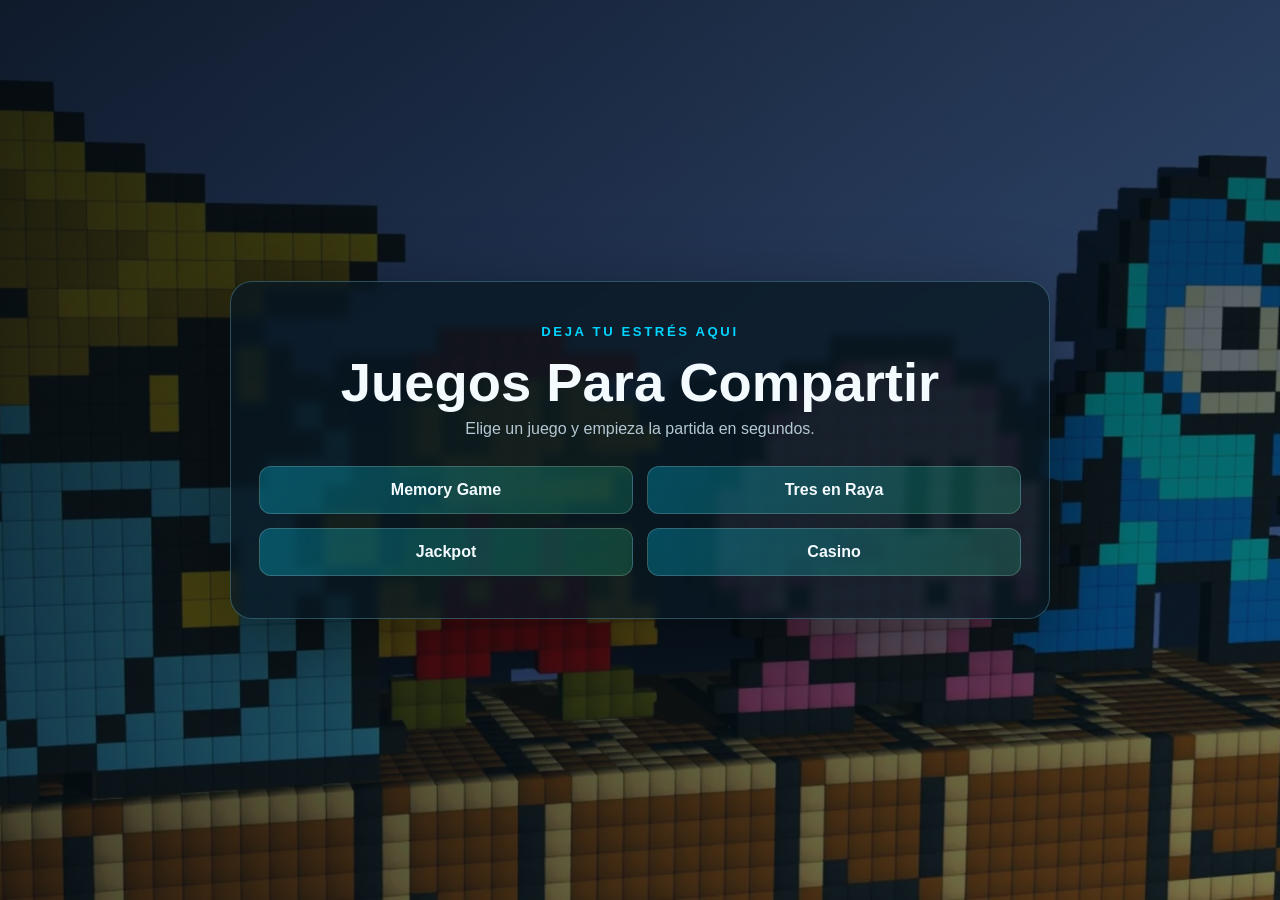
<file: index.html>
<!DOCTYPE html>
<html lang="es">

<head>
    <meta charset="UTF-8">
    <meta name="viewport" content="width=device-width, initial-scale=1.0">
    <link rel="stylesheet" href="./estilos.css">
    <title>Games</title>
</head>

<body>
    <main class="landing">
        <p class="eyebrow">Deja Tu Estrés Aqui</p>
        <h1>Juegos Para Compartir</h1>
        <p class="subtitle">Elige un juego y empieza la partida en segundos.</p>

        <nav class="games-nav" aria-label="Lista de juegos">

            <a href="./JuegoMemory/memory.html">Memory Game</a>
            <a href="./tresEnraya/tres.html">Tres en Raya</a>
            <a href="./tragaperras02/cirsas.html">Jackpot</a>
            <a href="./casino2/casino.html">Casino</a>
        </nav>
    </main>


</body>

</html>
</file>
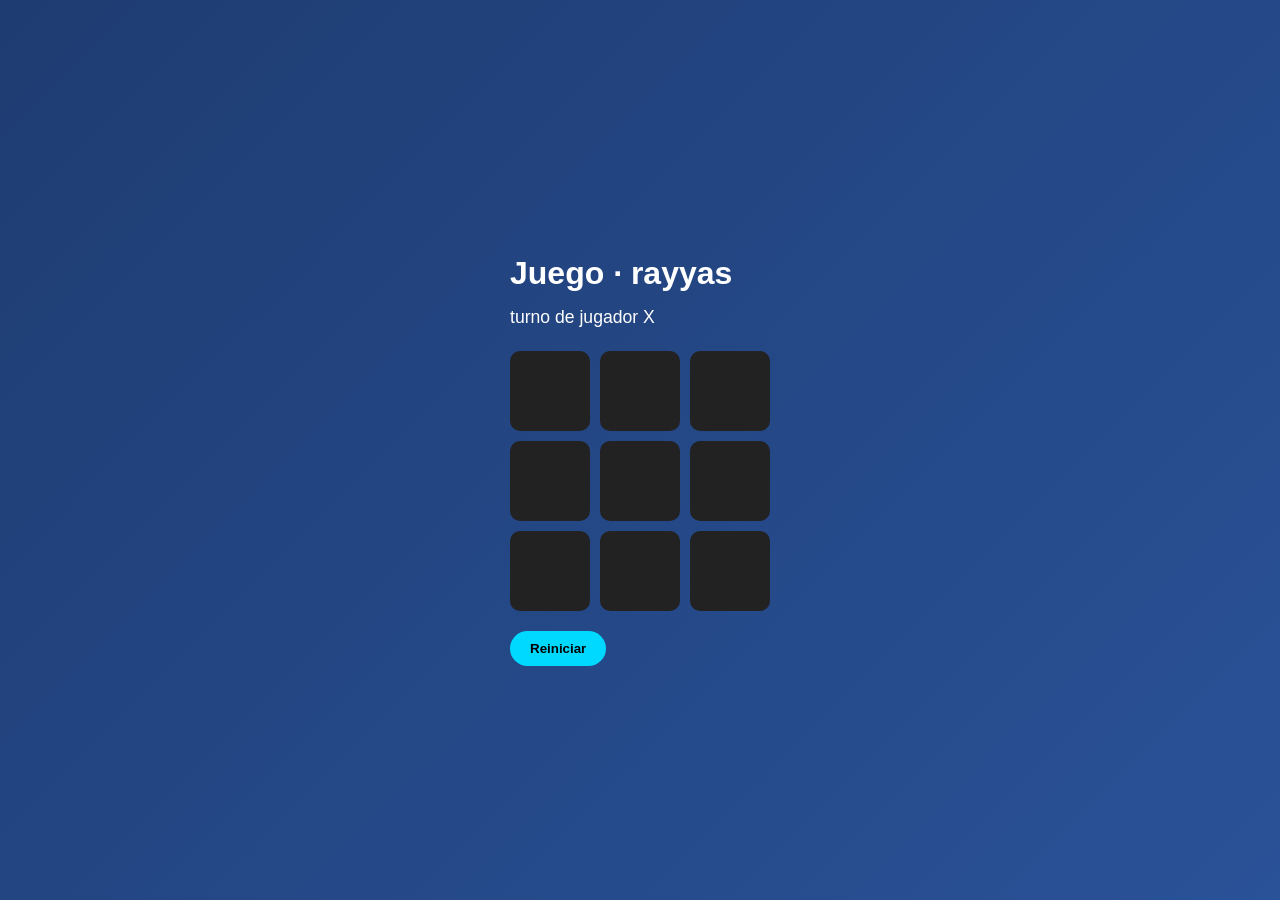
<file: tresEnraya/index.html>
<!DOCTYPE html>
<html lang="en">

<head>
    <meta charset="UTF-8">
    <meta name="viewport" content="width=device-width, initial-scale=1.0">
    <title>Tres en Raya</title>
    <style>
        * {
            box-sizing: border-box;
            font-family: Arial, Helvetica, sans-serif;
        }

        body {
            min-height: 100vh;
            margin: 0;
            display: flex;
            align-items: center;
            justify-content: center;
            background: linear-gradient(135deg, #1e3c72, #2a5298);
            color: #fff;
        }

        .game {
            background: #111;
            padding: 30px;
            border-radius: 15px;
            box-shadow: 0 10px 30px rgba(0, 0, 0, 0.5);
            text-align: center;
            width: 320px;
        }

        h1 {
            margin-bottom: 15px;
        }

        .status {
            margin-bottom: 15px;
            font-size: 1.1rem;
            min-height: 24px;
        }

        .board {
            display: grid;
            grid-template-columns: repeat(3, 1fr);
            gap: 10px;
            margin: 20px 0;
        }

        .cell {
            width: 80px;
            height: 80px;
            background: #222;
            border-radius: 10px;
            font-size: 2.5rem;
            display: flex;
            align-items: center;
            justify-content: center;
            cursor: pointer;
            transition: background 0.3s, transform 0.2s;
        }

        .cell:hover {
            background: #333;
            transform: scale(1.05);
        }

        .cell.X {
            color: #00d9ff;
        }

        .cell.O {
            color: #ff4d4d;
        }

        button {
            background: #00d9ff;
            border: none;
            padding: 10px 20px;
            border-radius: 20px;
            cursor: pointer;
            font-weight: bold;
            transition: background 0.3s;
        }

        button:hover {
            background: #00b0cc;
        }
    </style>
</head>

<body>
    <div id="game">
        <h1>Juego · rayyas</h1>
        <div class="status" id="status">turno de jugador X</div>

        <div class="board">
            <div class="cell"></div>
            <div class="cell"></div>
            <div class="cell"></div>
            <div class="cell"></div>
            <div class="cell"></div>
            <div class="cell"></div>
            <div class="cell"></div>
            <div class="cell"></div>
            <div class="cell"></div>

        </div>
        <button onclick="resetGame()">Reiniciar</button>

    </div>

    <script>
        let currentPlayer = "x";
        let gameActive = true;

        const winningCombinations = [
            [0, 1, 2],
            [3, 4, 5],
            [6, 7, 8],
            [0, 3, 6],
            [1, 4, 7],
            [2, 5, 8],
            [0, 4, 8],
            [2, 4, 6]
        ];

        const statusdiv = document.getElementById("status");
        const cells = document.querySelectorAll(".cell");
        cells.forEach((cell, index) => {
            cell.addEventListener("click", () => handleClick(cell, index));


        });

        function handleClick(cell, index) {
            if (cell.textContent !== "" || !gameActive) {
                return;
            };
            cell.textContent = currentPlayer;
            cell.classList.add(currentPlayer)
            //  alert("Celda" + index + "clickeada");
            currentPlayer = currentPlayer === "x" ? "0" : "x";
            statusDiv.textContent = `turno del jugador ${currentPlayer}`;
            function checkWinner() {
                return winningCombinations.some(combination => {
                    return combination.every(index => {
                        return cells[index].textContent === currentPlayer;
                    });
                });
            }
            function isDraw() {
                return [...cells].every(cell => cell.textContent !== "");
            }
        };




        function resetGame() {
            currentPlayer = "X";
            gameActive = true;
            statusText.textContent = "Turno del jugador X";

            cells.forEach(cell => {
                cell.textContent = "";
                cell.classList.remove("X", "O");
            });
        }

        if (isDraw()) {
            statusText.textContent = "¡Empate! 🤝";
            gameActive = false;
            return;
        }

        function resetGame() {
      currentPlayer = "X";
      gameActive = true;
      statusText.textContent = "Turno del jugador X";

      cells.forEach(cell => {
        cell.textContent = "";
        cell.classList.remove("X", "O");
      });
    }


    </script>
</body>

</html>
</file>
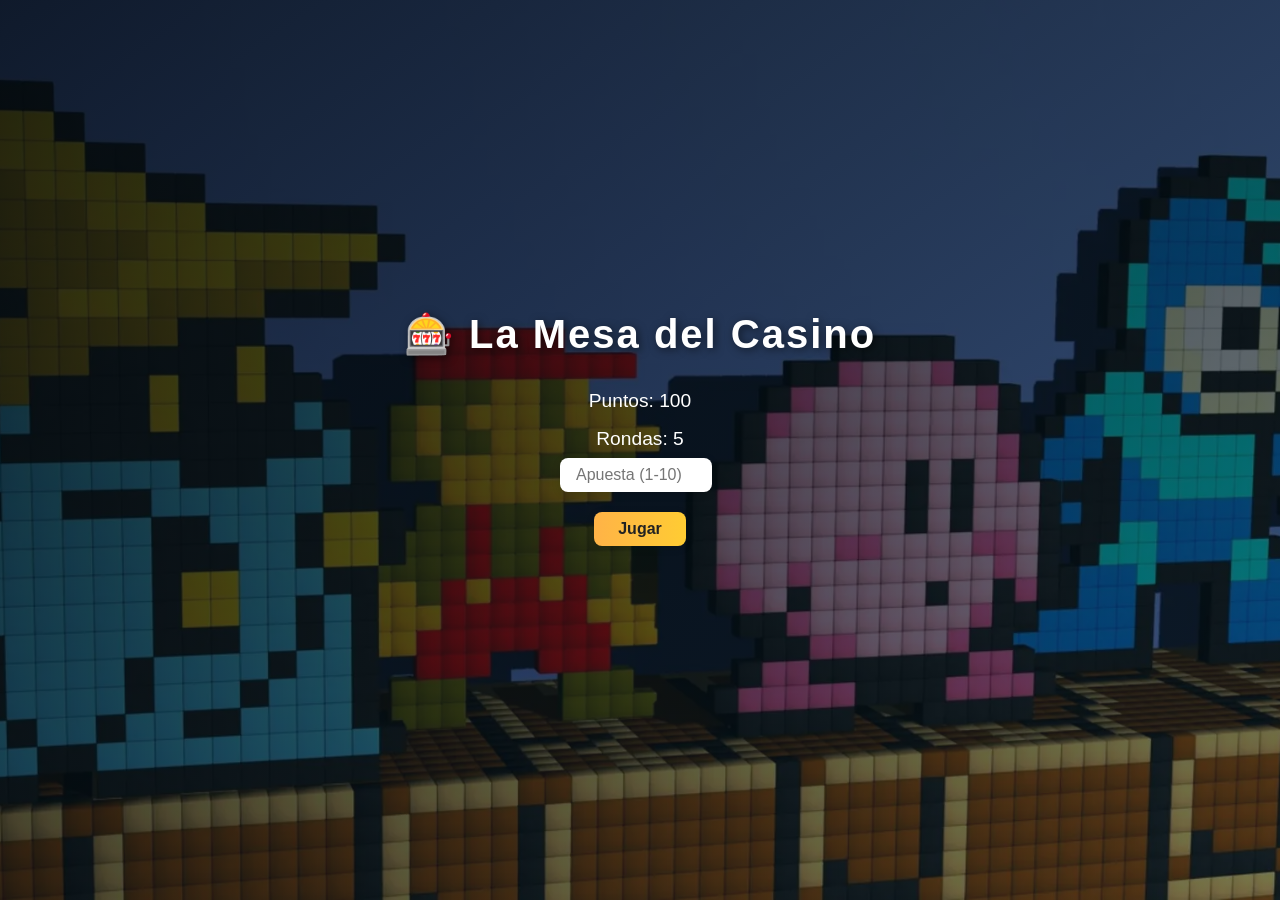
<file: casino2/casino.html>
<!DOCTYPE html>
<html lang="es">
<head>
  <meta charset="UTF-8">
  <title>La Mesa del Casino</title>
  <link rel="stylesheet" href="./css/styles.css">
</head>
<body>

  <h1>🎰 La Mesa del Casino</h1>

  <p>Puntos: <span id="puntos">100</span></p>
  <p>Rondas: <span id="rondas">5</span></p>

  <input type="number" id="numero" placeholder="Apuesta (1-10)">
  <button id="jugar">Jugar</button>

  <p id="mensaje"></p>

  <script>
    // ===============================
// NIVEL 2 – VARIABLES DEL JUEGO
// ===============================
let puntos = 100;
let rondas = 5;
const puntosVictoria = 200;

// Referencias al DOM
const puntosSpan = document.getElementById("puntos");
const rondasSpan = document.getElementById("rondas");
const inputNumero = document.getElementById("numero");
const botonJugar = document.getElementById("jugar");
const mensaje = document.getElementById("mensaje");

// ===============================
// NIVEL 3 – EVENTO DE JUGAR
// ===============================
botonJugar.addEventListener("click", jugar);

function jugar() {

  // ===============================
  // NIVEL 4 – VALIDAR FIN DEL JUEGO
  // ===============================
  if (rondas <= 0 || puntos <= 0) {
    mensaje.textContent = "🎮 La partida ha terminado";
    botonJugar.disabled = true;
    return;
  }

  // ===============================
  // NIVEL 5 – NÚMERO SECRETO
  // ===============================
  const apuesta = Number(inputNumero.value);

  if (apuesta < 1 || apuesta > 10) {
    mensaje.textContent = "⚠️ Introduce un número entre 1 y 10";
    return;
  }

  const numeroSecreto = Math.floor(Math.random() * 10) + 1;

  // ===============================
  // NIVEL 6 – LÓGICA DE APUESTAS
  // ===============================
  const diferencia = Math.abs(apuesta - numeroSecreto);

  if (diferencia === 0) {
    puntos += 50;
    mensaje.textContent = `🎯 ¡Exacto! El número era ${numeroSecreto}. +50 puntos`;
  } else if (diferencia === 1) {
    puntos -= 10;
    mensaje.textContent = `🔥 Casi… era ${numeroSecreto}. -10 puntos`;
  } else {
    puntos -= 30;
    mensaje.textContent = `❌ Fallaste. Era ${numeroSecreto}. -30 puntos`;
  }

  // ===============================
  // NIVEL 7 – CONTROL DE RONDAS
  // ===============================
  rondas--;

  puntosSpan.textContent = puntos;
  rondasSpan.textContent = rondas;

  // ===============================
  // NIVEL 8 y 9 – ESTADO FINAL
  // ===============================
  if (puntos >= puntosVictoria) {
    mensaje.textContent = "🏆 ¡VICTORIA! Has dominado el casino 🎰";
    botonJugar.disabled = true;
  } else if (puntos <= 0 || rondas === 0) {
    mensaje.textContent = "💀 GAME OVER. La casa siempre gana";
    botonJugar.disabled = true;
  }
}

    
 
    
    



  </script>
</body>
</html>
</file>
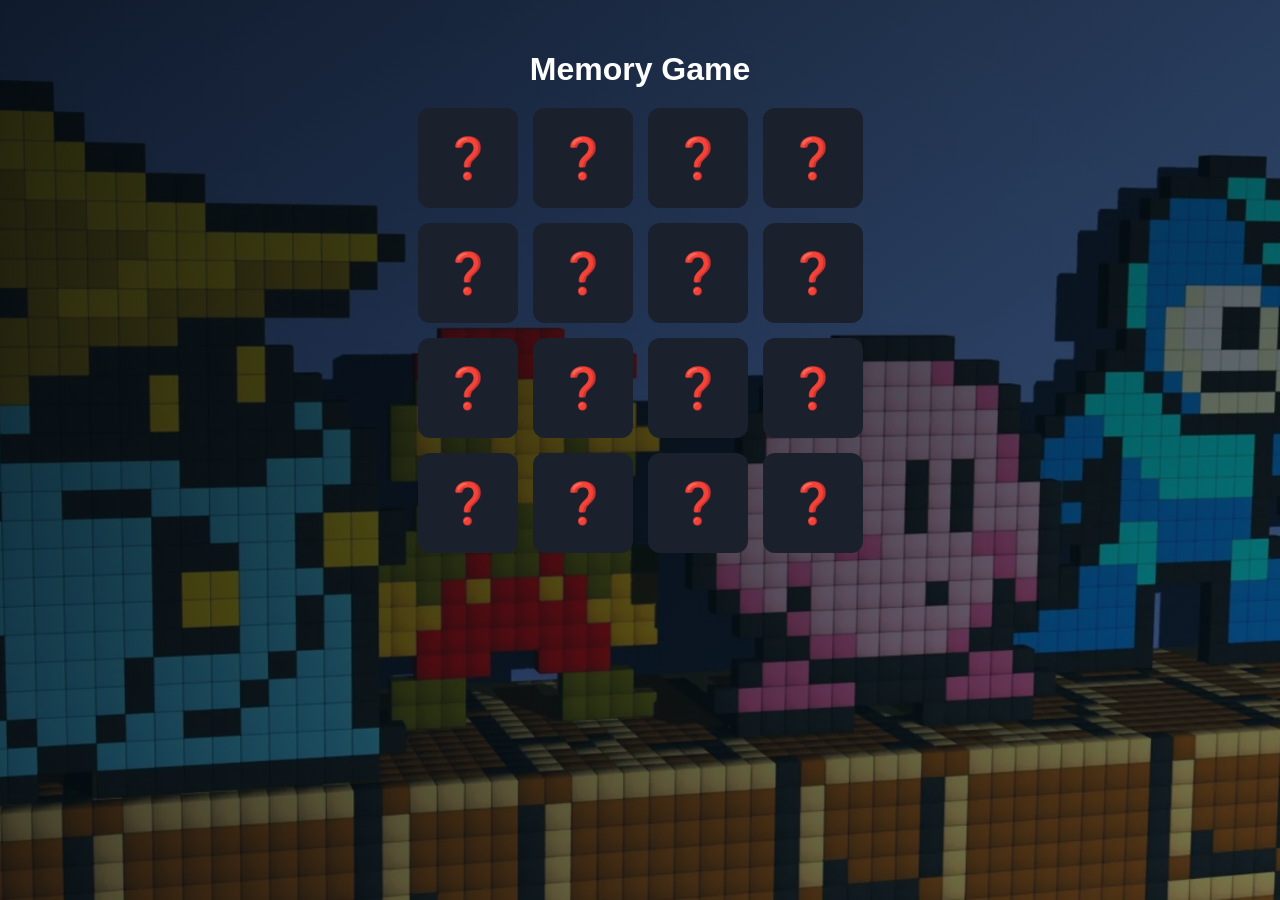
<file: JuegoMemory/memory.html>
<!DOCTYPE html>
<html lang="en">
<head>
    <meta charset="UTF-8">
    <meta name="viewport" content="width=device-width, initial-scale=1.0">
    <title>Memory Game</title>
    <link rel="stylesheet" href="./assets/css/styles.css">
</head>
<body>
    <h1>Memory Game</h1>

    <div id="gameBoard" class="game-board"></div>


    <p id="status"></p>

    <script src="./assets/js/main.js"></script>
</body>
</html>
</file>
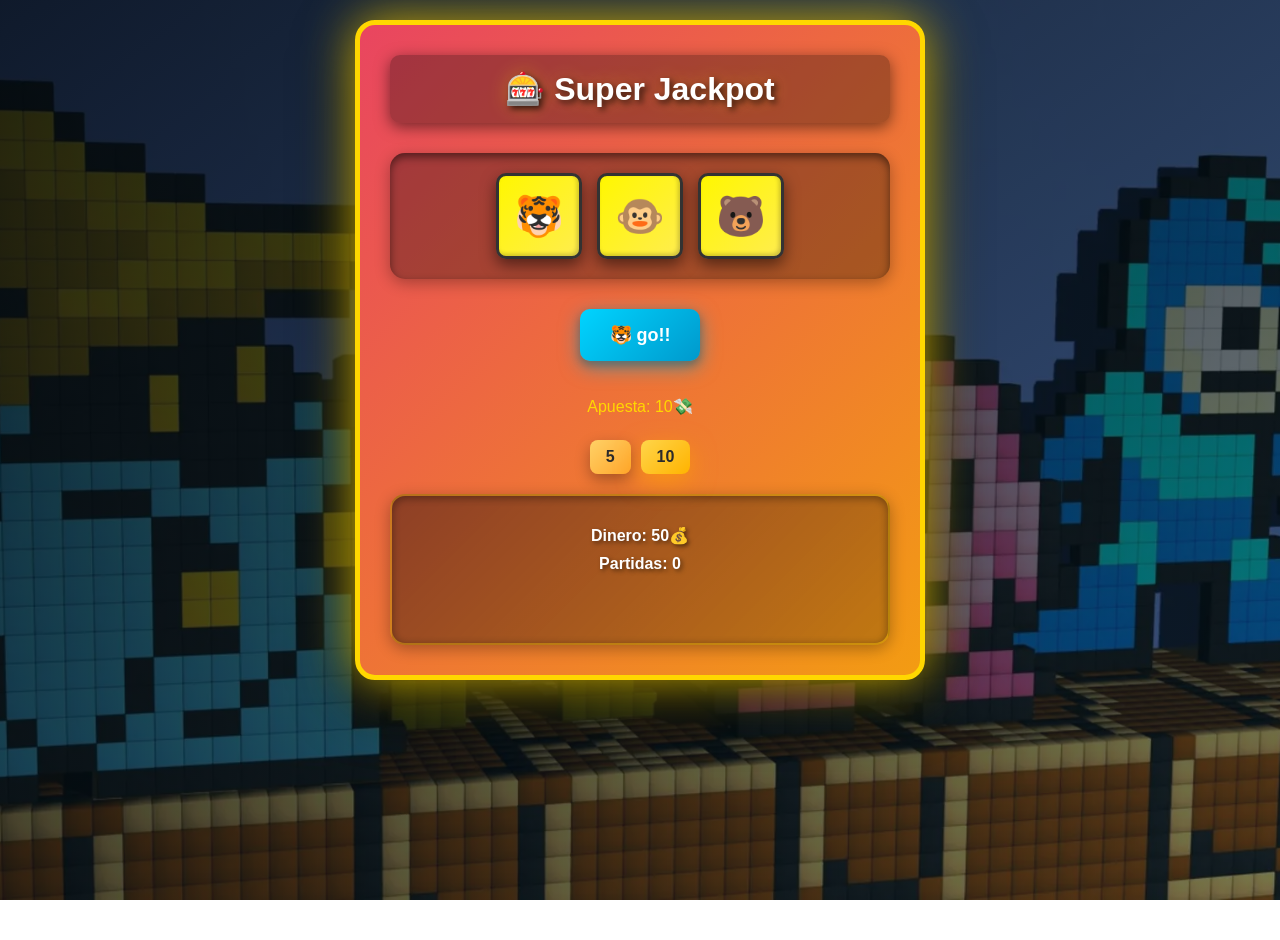
<file: tragaperras02/cirsas.html>
<!DOCTYPE html>
<html lang="en">
<head>
    <meta charset="UTF-8">
    <meta name="viewport" content="width=device-width, initial-scale=1.0">
    <title>Cirsa</title>
    <link rel="stylesheet" href="./css/styles.css">
</head>
<body>
    <div class="container">
        <h1>🎰 Super Jackpot</h1>
        
        <div class="machine">
            <div class="reel" id="reel1">🐯</div>
            <div class="reel" id="reel2">🐵</div>
            <div class="reel" id="reel3">🐻</div>
        </div>

        <button id="play">🐯 go!!</button> 

        <div class="bet">
            <p>Apuesta: <span id="currentBet">10</span>💸</p>
            <div class="bet-buttons">
                <button id="bet5" class="bet-btn">5</button>
                <button id="bet10" class="bet-btn active">10</button>
            </div>
        </div>

        <div class="info">
            <p>Dinero: <span id="money">50</span>💰</p>
            <p>Partidas: <span id="gamesPlayed">0</span></p>
            <p id="message"></p>
        </div>

        <audio id="leverSound" src="./sound/lever.wav"></audio>
        <audio id="spinSound" src="./sound/spin.wav" ></audio>
        <audio id="winSound" src="./sound/win.wav"></audio>
        <audio id="loseSound" src="./sound/lose.wav"></audio>
    </div>
    <script src="./js/main.js"></script>   
</body>
</html>
</file>
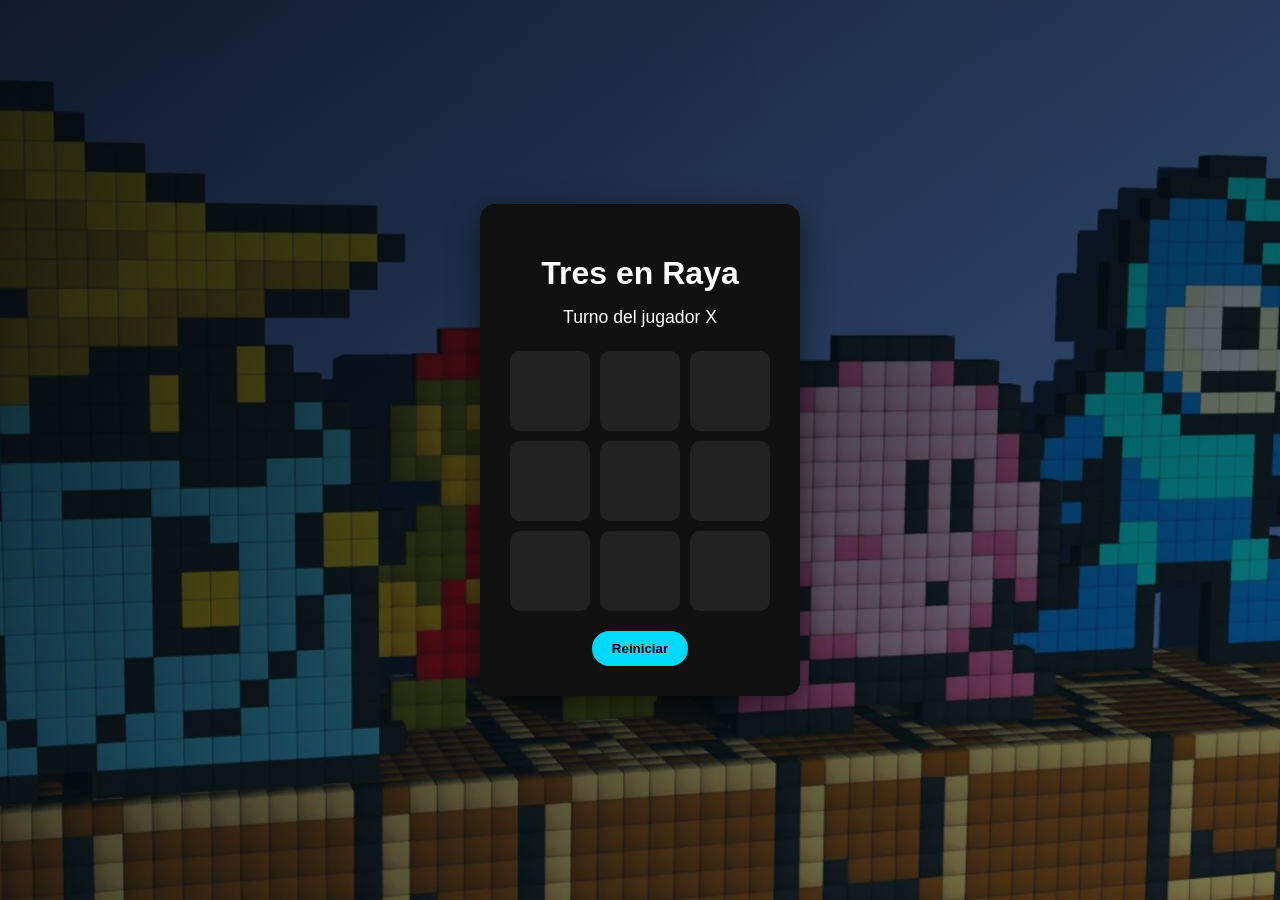
<file: tresEnraya/tres.html>
<!DOCTYPE html>
<html lang="es">
<head>
  <meta charset="UTF-8">
  <title>Tres en Raya</title>
  <style>
    * {
      box-sizing: border-box;
      font-family: Arial, Helvetica, sans-serif;
    }

    body {
      min-height: 100vh;
      margin: 0;
      display: flex;
      align-items: center;
      justify-content: center;
      background-image:
        linear-gradient(145deg, rgba(2, 9, 14, 0.88), rgba(8, 26, 36, 0.55)),
        url("../98.webp");
      background-size: cover;
      background-position: center;
      background-attachment: fixed;
      color: #fff;
    }

    .game {
      background: #111;
      padding: 30px;
      border-radius: 15px;
      box-shadow: 0 10px 30px rgba(0,0,0,0.5);
      text-align: center;
      width: 320px;
    }

    h1 {
      margin-bottom: 15px;
    }

    .status {
      margin-bottom: 15px;
      font-size: 1.1rem;
      min-height: 24px;
    }

    .board {
      display: grid;
      grid-template-columns: repeat(3, 1fr);
      gap: 10px;
      margin: 20px 0;
    }

    .cell {
      width: 80px;
      height: 80px;
      background: #222;
      border-radius: 10px;
      font-size: 2.5rem;
      display: flex;
      align-items: center;
      justify-content: center;
      cursor: pointer;
      transition: background 0.3s, transform 0.2s;
    }

    .cell:hover {
      background: #333;
      transform: scale(1.05);
    }

    .cell.X {
      color: #00d9ff;
    }

    .cell.O {
      color: #ff4d4d;
    }

    button {
      background: #00d9ff;
      border: none;
      padding: 10px 20px;
      border-radius: 20px;
      cursor: pointer;
      font-weight: bold;
      transition: background 0.3s;
    }

    button:hover {
      background: #00b0cc;
    }
  </style>
</head>
<body>

  <div class="game">
    <h1>Tres en Raya</h1>
    <div class="status" id="status">Turno del jugador X</div>

    <div class="board" id="board">
      <div class="cell"></div>
      <div class="cell"></div>
      <div class="cell"></div>
      <div class="cell"></div>
      <div class="cell"></div>
      <div class="cell"></div>
      <div class="cell"></div>
      <div class="cell"></div>
      <div class="cell"></div>
    </div>

    <button onclick="resetGame()">Reiniciar</button>
  </div>

  <script>
    const cells = document.querySelectorAll(".cell");
    const statusText = document.getElementById("status");

    let currentPlayer = "X";
    let gameActive = true;

    const winningCombinations = [
      [0,1,2],
      [3,4,5],
      [6,7,8],
      [0,3,6],
      [1,4,7],
      [2,5,8],
      [0,4,8],
      [2,4,6]
    ];

    cells.forEach((cell, index) => {
      cell.addEventListener("click", () => handleClick(cell, index));
    });

    function handleClick(cell, index) {
      if (cell.textContent !== "" || !gameActive) return;

      cell.textContent = currentPlayer;
      cell.classList.add(currentPlayer);

      if (checkWinner()) {
        statusText.textContent = `¡Jugador ${currentPlayer} gana! 🎉`;
        gameActive = false;
        return;
      }

      if (isDraw()) {
        statusText.textContent = "¡Empate! 🤝";
        gameActive = false;
        return;
      }

      currentPlayer = currentPlayer === "X" ? "O" : "X";
      statusText.textContent = `Turno del jugador ${currentPlayer}`;
    }

    function checkWinner() {
      return winningCombinations.some(combination => {
        return combination.every(index => {
          return cells[index].textContent === currentPlayer;
        });
      });
    }

    function isDraw() {
      return [...cells].every(cell => cell.textContent !== "");
    }

    function resetGame() {
      currentPlayer = "X";
      gameActive = true;
      statusText.textContent = "Turno del jugador X";

      cells.forEach(cell => {
        cell.textContent = "";
        cell.classList.remove("X", "O");
      });
    }
  </script>

</body>
</html>
</file>
<file: estilos.css>
:root {
    --bg: #041118;
    --surface: rgba(8, 24, 34, 0.78);
    --surface-border: rgba(137, 224, 255, 0.28);
    --text: #f4fbff;
    --muted: #b4c8d3;
    --accent: #00d4ff;
    --accent-2: #35f2a0;
}

* {
    box-sizing: border-box;
}

body {
    font-family: "Segoe UI", "Trebuchet MS", sans-serif;
    margin: 0;
    min-height: 100vh;
    display: grid;
    place-items: center;
    color: var(--text);
    text-align: center;
    background-color: var(--bg);
    background-image:
        linear-gradient(145deg, rgba(2, 9, 14, 0.88), rgba(8, 26, 36, 0.55)),
        url("./98.webp");
    background-size: cover;
    background-position: center;
    background-attachment: fixed;
    padding: 24px;
}

.landing {
    width: min(820px, 100%);
    background: var(--surface);
    border: 1px solid var(--surface-border);
    border-radius: 22px;
    backdrop-filter: blur(4px);
    box-shadow: 0 24px 80px rgba(0, 0, 0, 0.45);
    padding: 42px 28px;
}

.eyebrow {
    margin: 0;
    text-transform: uppercase;
    letter-spacing: 0.2em;
    color: var(--accent);
    font-size: 0.82rem;
    font-weight: 700;
}

h1 {
    margin: 14px 0 8px;
    font-size: clamp(2rem, 5vw, 3.4rem);
    line-height: 1.1;
    text-wrap: balance;
}

.subtitle {
    margin: 0 auto 28px;
    max-width: 54ch;
    color: var(--muted);
    font-size: 1rem;
}

.games-nav {
    display: grid;
    grid-template-columns: repeat(2, minmax(0, 1fr));
    gap: 14px;
}

a {
    display: inline-block;
    padding: 14px 18px;
    text-decoration: none;
    color: var(--text);
    font-weight: 600;
    border-radius: 12px;
    border: 1px solid rgba(255, 255, 255, 0.18);
    background: linear-gradient(120deg, rgba(0, 212, 255, 0.28), rgba(53, 242, 160, 0.18));
    transition: transform 180ms ease, box-shadow 180ms ease, border-color 180ms ease;
}

a:hover {
    transform: translateY(-2px);
    border-color: rgba(0, 212, 255, 0.65);
    box-shadow: 0 10px 24px rgba(0, 212, 255, 0.22);
}

a:focus-visible {
    outline: 3px solid var(--accent-2);
    outline-offset: 3px;
}

@media (max-width: 640px) {
    body {
        padding: 16px;
        background-attachment: scroll;
    }

    .landing {
        padding: 30px 18px;
        border-radius: 18px;
    }

    .games-nav {
        grid-template-columns: 1fr;
    }
}

.game-board {
    display: grid;
    grid-template-columns: repeat(4, 100px);
    grid-gap: 10px;
    justify-content: center;
    margin-top: 20px;
}

.card {
    width: 100px;
    height: 100px;
    background-color: #fff;
    border: 2px solid #333;
    border-radius: 5px;
    cursor: pointer;
    display: flex;
    align-items: center;
    justify-content: center;
    font-size: 24px;
}
.card.flipped {
    background-color: #007BFF;
    color: #fff;
}
</file>
<file: casino2/css/styles.css>
body {
  background-image:
    linear-gradient(145deg, rgba(2, 9, 14, 0.88), rgba(8, 26, 36, 0.55)),
    url("../../98.webp");
  background-size: cover;
  background-position: center;
  background-attachment: fixed;
  color: #fff;
  font-family: 'Segoe UI', Arial, sans-serif;
  min-height: 100vh;
  margin: 0;
  display: flex;
  flex-direction: column;
  align-items: center;
  justify-content: center;
  overflow-x: hidden;
}


h1 {
  font-size: 2.5rem;
  margin-bottom: 1.5rem;
  letter-spacing: 2px;
  text-shadow: 2px 2px 8px #0008;
  animation: casino-glow 2s infinite alternate;
}

@keyframes casino-glow {
  0% {
    text-shadow: 2px 2px 8px #ffec80, 0 0 10px #ffb347, 0 0 20px #ffcc33;
    color: #fffbe6;
  }
  100% {
    text-shadow: 2px 2px 16px #ffb347, 0 0 30px #ffcc33, 0 0 40px #fffbe6;
    color: #ffe066;
  }
}

p {
  font-size: 1.2rem;
  margin: 0.5rem 0;
}


input[type="number"] {
  padding: 0.5rem 1rem;
  border-radius: 8px;
  border: none;
  font-size: 1rem;
  margin-right: 0.5rem;
  width: 120px;
  box-shadow: 0 2px 8px #0002;
  transition: box-shadow 0.3s, border 0.3s;
}

input[type="number"]:focus {
  outline: none;
  border: 2px solid #ffcc33;
  box-shadow: 0 0 12px #ffcc33, 0 2px 8px #0002;
}


button {
  padding: 0.5rem 1.5rem;
  margin-top: 20px;
  border-radius: 8px;
  border: none;
  background: linear-gradient(90deg, #ffb347 0%, #ffcc33 100%);
  color: #222;
  font-weight: bold;
  font-size: 1rem;
  cursor: pointer;
  box-shadow: 0 2px 8px #0002;
  transition: background 0.2s, transform 0.2s, box-shadow 0.2s;
  position: relative;
  overflow: hidden;
}

button::after {
  content: '';
  position: absolute;
  left: -75%;
  top: 0;
  width: 50%;
  height: 100%;
  background: linear-gradient(120deg, rgba(255,255,255,0.3) 0%, rgba(255,255,255,0.0) 100%);
  transform: skewX(-20deg);
  transition: left 0.5s;
}

button:hover {
  background: linear-gradient(90deg, #ffcc33 0%, #ffb347 100%);
  transform: scale(1.07) rotate(-1deg);
  box-shadow: 0 4px 16px #ffb34788;
}

button:hover::after {
  left: 120%;
}


#mensaje {
  margin-top: 1.5rem;
  font-size: 1.2rem;
  min-height: 2em;
  text-align: center;
  font-weight: bold;
  text-shadow: 1px 1px 4px #0006;
  opacity: 0;
  animation: mensaje-fadein 0.7s forwards;
}

@keyframes mensaje-fadein {
  from { opacity: 0; transform: translateY(20px) scale(0.95); }
  to { opacity: 1; transform: translateY(0) scale(1); }
}
</file>
<file: JuegoMemory/assets/css/styles.css>
* {
  box-sizing: border-box;
  font-family: 'Segoe UI', sans-serif;
}

body {
  background-image:
    linear-gradient(145deg, rgba(2, 9, 14, 0.88), rgba(8, 26, 36, 0.55)),
    url("../../../98.webp");
  background-size: cover;
  background-position: center;
  background-attachment: fixed;
  min-height: 100vh;
  color: white;
  text-align: center;
  margin: 0;
  padding: 30px;
}

h1 {
  margin-bottom: 20px;
}

button {
  margin-top: 20px;
  padding: 10px 20px;
  border-radius: 8px;
  border: none;
  cursor: pointer;
  font-size: 16px;
}

.game-board {
  display: grid;
  grid-template-columns: repeat(4, 100px);
  gap: 15px;
  justify-content: center;
}

.card {
  width: 100px;
  height: 100px;
  background: transparent;
  cursor: pointer;
  position: relative;
  transform-style: preserve-3d;
  transition: transform 0.6s;
}

.card.flip {
  transform: rotateY(180deg);
}

.card-face {
  position: absolute;
  width: 100%;
  height: 100%;
  border-radius: 12px;
  display: flex;
  align-items: center;
  justify-content: center;
  font-size: 40px;
  backface-visibility: hidden;
}

.front {
  background: #edf2f7;
  color: #2d3748;
  transform: rotateY(180deg);
}

.back {
  background: #1a202c;
}
</file>
<file: tragaperras02/css/styles.css>
body {
    background-image:
        linear-gradient(145deg, rgba(2, 9, 14, 0.88), rgba(8, 26, 36, 0.55)),
        url("../../98.webp");
    background-size: cover;
    background-position: center;
    background-attachment: fixed;
    color: gold;
    text-align: center;
    margin: 0;
    padding: 20px;
    font-family: Arial, sans-serif;
    min-height: 100vh;
}

.container {
    background: linear-gradient(135deg, #e94560 0%, #f39c12 100%);
    border: 5px solid gold;
    border-radius: 20px;
    padding: 30px;
    max-width: 500px;
    margin: 0 auto;
    box-shadow: 0 0 50px rgba(255, 215, 0, 0.8), 0 20px 60px rgba(0, 0, 0, 0.8);
}

h1 {
    color: #fff;
    text-shadow: 3px 3px 6px rgba(0, 0, 0, 0.7), 0 0 20px rgba(255, 215, 0, 0.3);
    margin-top: 0;
    background: rgba(0, 0, 0, 0.3);
    padding: 15px;
    border-radius: 10px;
    box-shadow: 0 4px 15px rgba(0, 0, 0, 0.5);
}

.machine {
    display: flex;
    justify-content: center;
    gap: 15px;
    margin: 30px 0;
    background: rgba(0, 0, 0, 0.3);
    padding: 20px;
    border-radius: 15px;
    box-shadow: inset 0 4px 8px rgba(0, 0, 0, 0.5), 0 4px 15px rgba(0, 0, 0, 0.3);
}

.reel {
    width: 80px;
    height: 80px;
    font-size: 40px;
    display: flex;
    align-items: center;
    justify-content: center;
    background: linear-gradient(135deg, #fff700 0%, #ffed4e 100%);
    border: 3px solid #333;
    border-radius: 10px;
    box-shadow: 0 6px 15px rgba(0, 0, 0, 0.5), inset -2px -2px 4px rgba(0, 0, 0, 0.2);
}

#play {
    background: linear-gradient(135deg, #00d4ff 0%, #0099cc 100%);
    color: white;
    border: none;
    padding: 15px 30px;
    font-size: 18px;
    font-weight: bold;
    border-radius: 10px;
    cursor: pointer;
    box-shadow: 0 6px 20px rgba(0, 157, 204, 0.6), 0 4px 8px rgba(0, 0, 0, 0.3);
    transition: transform 0.2s, box-shadow 0.2s;
}

#play:hover {
    transform: scale(1.05);
    box-shadow: 0 8px 25px rgba(0, 157, 204, 0.8), 0 4px 8px rgba(0, 0, 0, 0.3);
}

#play:disabled {
    opacity: 0.5;
    cursor: not-allowed;
}

.bet {
    margin: 20px 0;
    display: flex;
    flex-direction: column;
    align-items: center;
    gap: 8px;
}

.bet-buttons {
    display: flex;
    gap: 10px;
}

.bet-btn {
    background: linear-gradient(135deg, #ffd166 0%, #ffa62b 100%);
    color: #2b2b2b;
    border: none;
    padding: 8px 16px;
    font-size: 16px;
    font-weight: bold;
    border-radius: 8px;
    cursor: pointer;
    box-shadow: 0 6px 15px rgba(0, 0, 0, 0.3);
    transition: transform 0.15s, box-shadow 0.15s;
}

.bet-btn:hover {
    transform: translateY(-2px);
}

.bet-btn.active {
    background: linear-gradient(135deg, #ffd54a 0%, #ffb300 100%);
    box-shadow: 0 8px 25px rgba(255, 165, 0, 0.6);
}

.info {
    background: linear-gradient(135deg, rgba(0, 0, 0, 0.4) 0%, rgba(0, 0, 0, 0.2) 100%);
    padding: 20px;
    border-radius: 15px;
    margin-top: 20px;
    color: white;
    border: 2px solid rgba(255, 215, 0, 0.3);
    box-shadow: inset 0 2px 10px rgba(0, 0, 0, 0.4), 0 4px 15px rgba(0, 0, 0, 0.3);
}

.info p {
    margin: 10px 0;
    font-weight: bold;
    text-shadow: 2px 2px 4px rgba(0, 0, 0, 0.5);
}

#message {
    font-size: 20px;
    color: #ffed4e;
    text-shadow: 2px 2px 4px rgba(0, 0, 0, 0.5);
    min-height: 30px;
    display: flex;
    align-items: center;
    justify-content: center;
}
</file>
